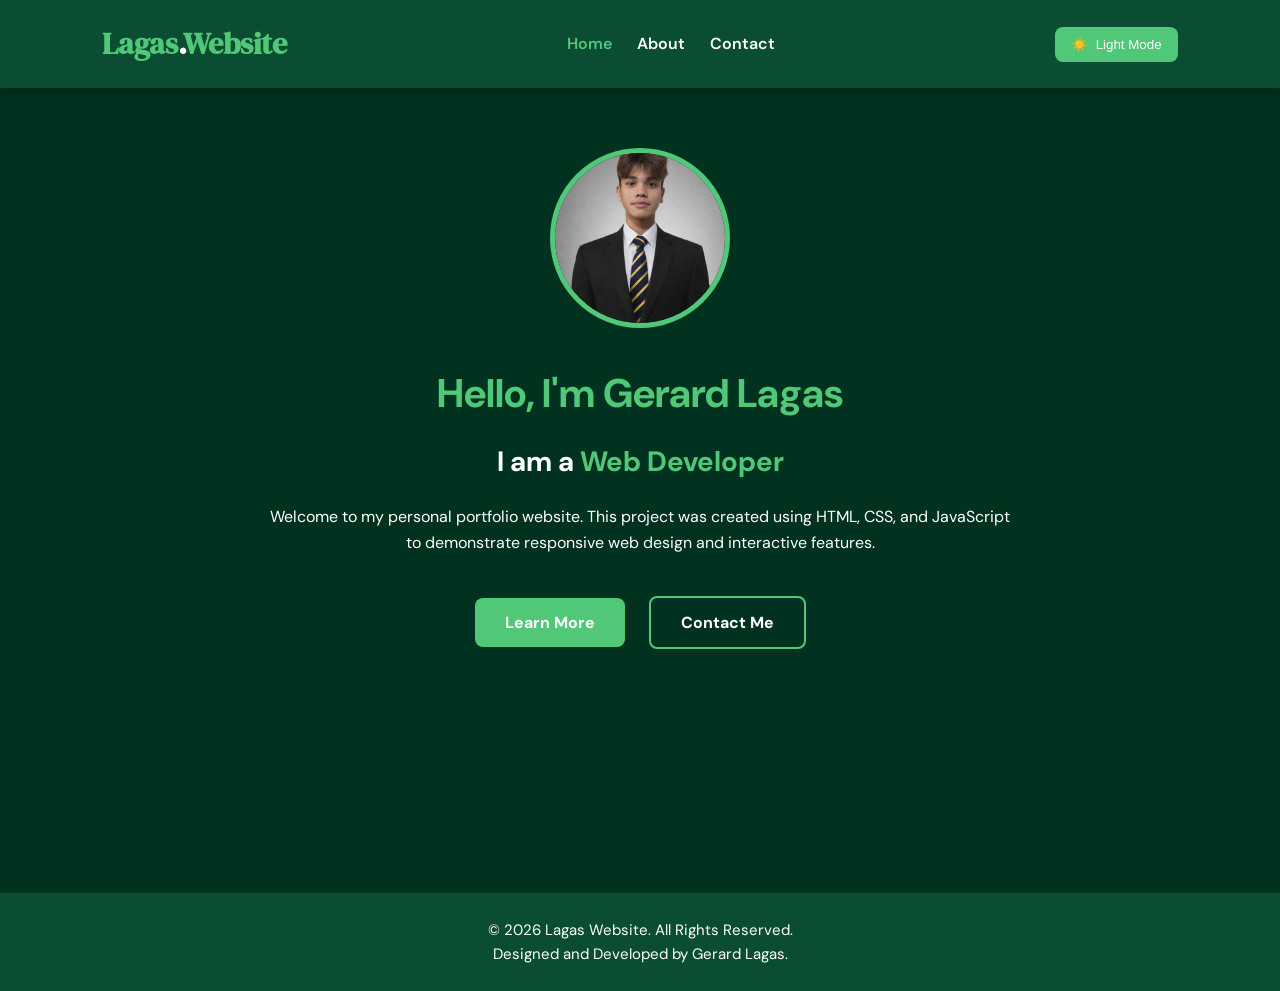
<file: index.html>
<!DOCTYPE html>
<html lang="en" data-theme="dark">

<head>
    <meta charset="UTF-8">
    <meta name="description" content="Personal Portfolio Website of Gerard Lagas">
    <meta name="viewport" content="width=device-width, initial-scale=1.0">

    <title>Lagas | Home</title>

    <link href="https://fonts.googleapis.com/css2?family=DM+Sans:wght@400;500;700&family=DM+Serif+Display&display=swap" rel="stylesheet">

    <link rel="stylesheet" href="style.css">

    <script src="script.js" defer></script>
</head>

<body>

    <header>

        <h1 class="logo">
            Lagas<span>.</span>Website
        </h1>

        <nav>
            <a href="index.html" class="active">Home</a>
            <a href="about.html">About</a>
            <a href="contact.html">Contact</a>
        </nav>

        <button id="themeToggle" class="theme-toggle">
            <span id="toggleIcon">☀️</span>
            <span id="toggleLabel">Light Mode</span>
        </button>

    </header>

    <main>

        <section class="hero reveal">

            <img
                src="lagas.png"
                alt="Portrait of Gerard Lagas"
                class="profile-image">

            <h2>Hello, I'm Gerard Lagas</h2>

            <h3>
                I am a
                <span id="rotatingText">Web Developer</span>
            </h3>

            <p>
                Welcome to my personal portfolio website. This project was
                created using HTML, CSS, and JavaScript to demonstrate
                responsive web design and interactive features.
            </p>

            <div class="buttons">

                <a href="about.html" class="primary">
                    Learn More
                </a>

                <a href="contact.html" class="secondary">
                    Contact Me
                </a>

            </div>

        </section>

    </main>

    <footer>
        <p>
            &copy; 2026 Lagas Website. All Rights Reserved.
            <br>
            Designed and Developed by Gerard Lagas.
        </p>
    </footer>

</body>

</html>
</file>
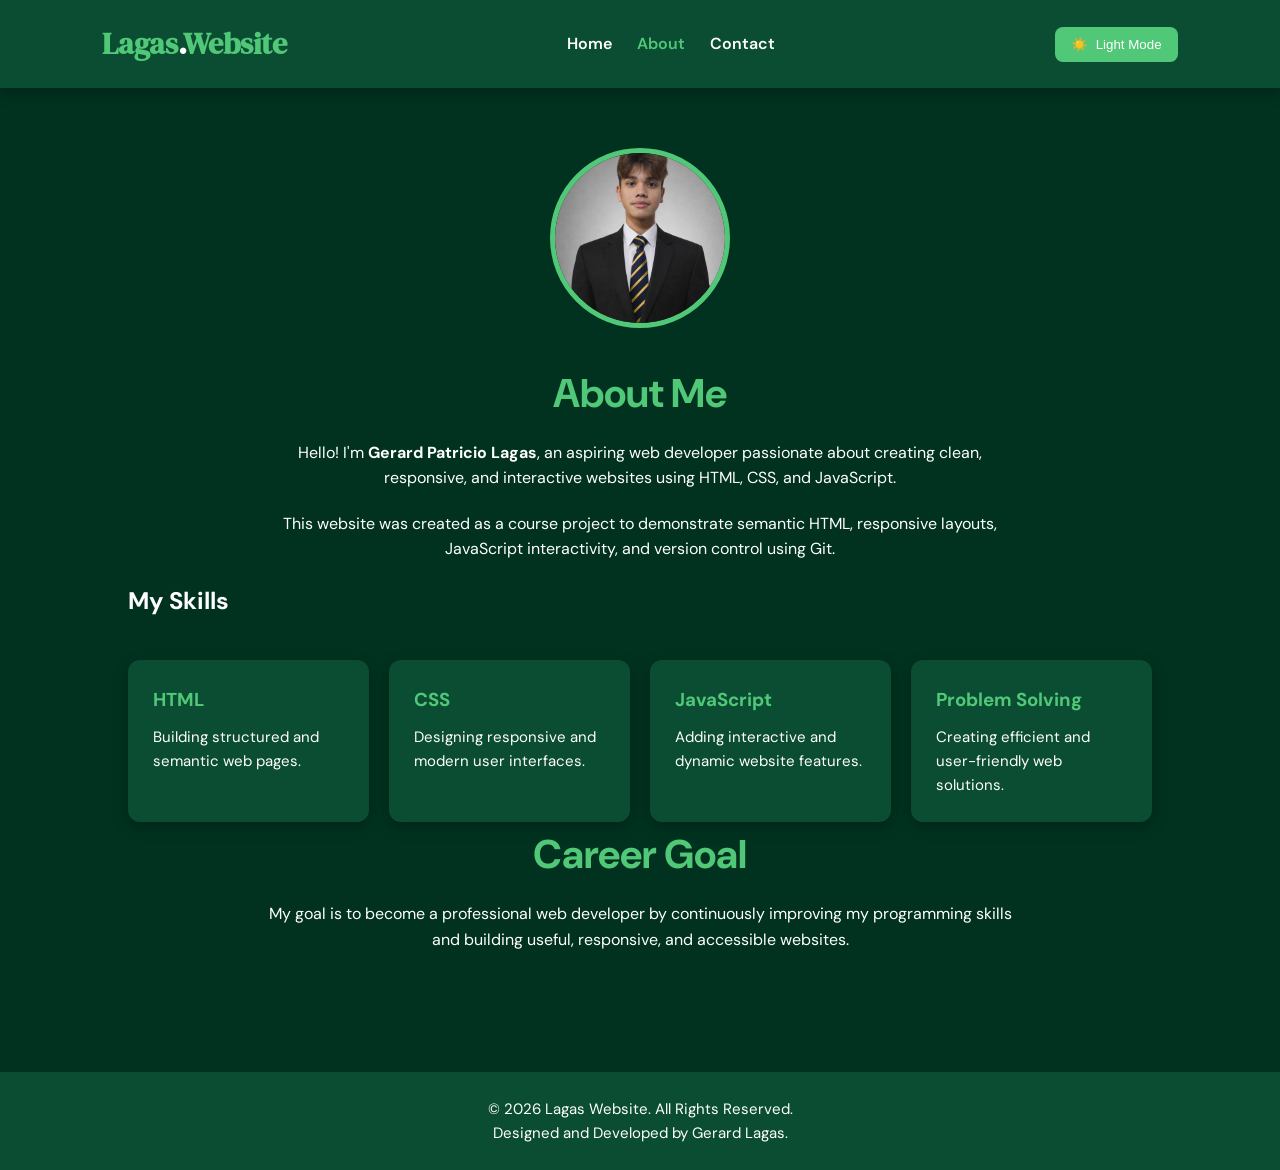
<file: about.html>
<!DOCTYPE html>
<html lang="en" data-theme="dark">

<head>
    <meta charset="UTF-8">
    <meta name="description" content="About Gerard Lagas">
    <meta name="viewport" content="width=device-width, initial-scale=1.0">

    <title>Lagas | About</title>

    <link href="https://fonts.googleapis.com/css2?family=DM+Sans:wght@400;500;700&family=DM+Serif+Display&display=swap" rel="stylesheet">

    <link rel="stylesheet" href="style.css">

    <script src="script.js" defer></script>
</head>

<body>

    <header>

        <h1 class="logo">
            Lagas<span>.</span>Website
        </h1>

        <nav>
            <a href="index.html">Home</a>
            <a href="about.html" class="active">About</a>
            <a href="contact.html">Contact</a>
        </nav>

        <button id="themeToggle" class="theme-toggle">
            <span id="toggleIcon">☀️</span>
            <span id="toggleLabel">Light Mode</span>
        </button>

    </header>

    <main>

        <section class="about reveal">

            <img
                src="lagas.png"
                alt="Portrait of Gerard Lagas"
                class="profile-image">

            <h2>About Me</h2>

            <p>
                Hello! I'm <strong>Gerard Patricio Lagas</strong>, an aspiring
                web developer passionate about creating clean, responsive,
                and interactive websites using HTML, CSS, and JavaScript.
            </p>

            <p>
                This website was created as a course project to demonstrate
                semantic HTML, responsive layouts, JavaScript interactivity,
                and version control using Git.
            </p>

        </section>

        <section class="skills reveal">

            <h2>My Skills</h2>

            <div class="skill-container">

                <div class="card">
                    <h3>HTML</h3>
                    <p>
                        Building structured and semantic web pages.
                    </p>
                </div>

                <div class="card">
                    <h3>CSS</h3>
                    <p>
                        Designing responsive and modern user interfaces.
                    </p>
                </div>

                <div class="card">
                    <h3>JavaScript</h3>
                    <p>
                        Adding interactive and dynamic website features.
                    </p>
                </div>

                <div class="card">
                    <h3>Problem Solving</h3>
                    <p>
                        Creating efficient and user-friendly web solutions.
                    </p>
                </div>

            </div>

        </section>

        <section class="goals reveal">

            <h2>Career Goal</h2>

            <p>
                My goal is to become a professional web developer by
                continuously improving my programming skills and building
                useful, responsive, and accessible websites.
            </p>

        </section>

    </main>

    <footer>

        <p>
            &copy; 2026 Lagas Website. All Rights Reserved.
            <br>
            Designed and Developed by Gerard Lagas.
        </p>

    </footer>

</body>

</html>
</file>
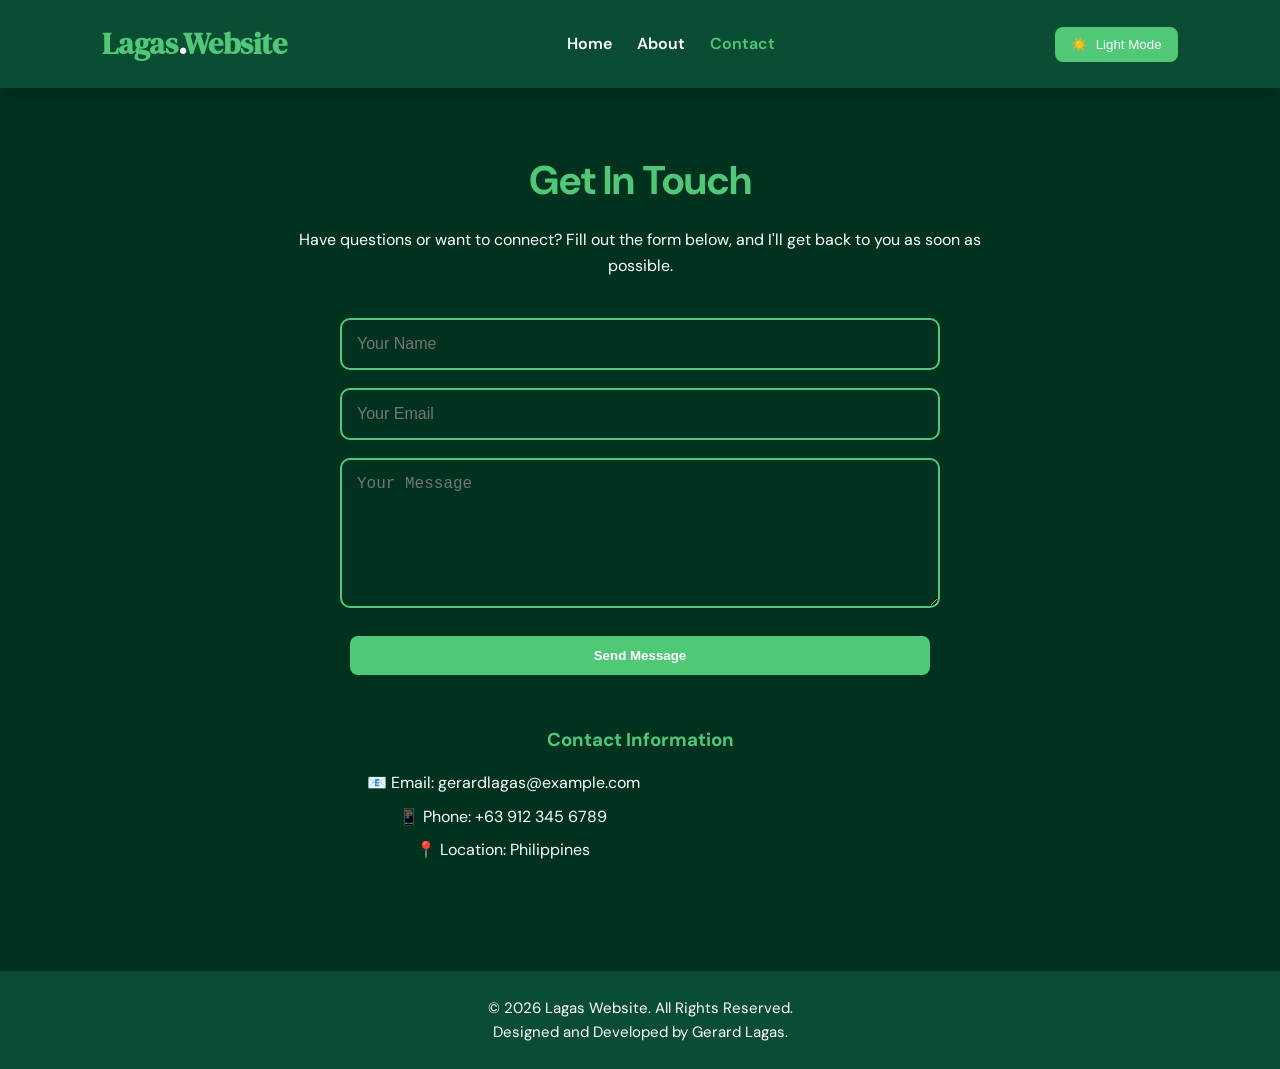
<file: contact.html>
<!DOCTYPE html>
<html lang="en" data-theme="dark">

<head>
    <meta charset="UTF-8">
    <meta name="description" content="Contact Gerard Lagas">
    <meta name="viewport" content="width=device-width, initial-scale=1.0">

    <title>Lagas | Contact</title>

    <link href="https://fonts.googleapis.com/css2?family=DM+Sans:wght@400;500;700&family=DM+Serif+Display&display=swap" rel="stylesheet">

    <link rel="stylesheet" href="style.css">

    <script src="script.js" defer></script>
</head>

<body>

    <header>

        <h1 class="logo">
            Lagas<span>.</span>Website
        </h1>

        <nav>
            <a href="index.html">Home</a>
            <a href="about.html">About</a>
            <a href="contact.html" class="active">Contact</a>
        </nav>

        <button id="themeToggle" class="theme-toggle">
            <span id="toggleIcon">☀️</span>
            <span id="toggleLabel">Light Mode</span>
        </button>

    </header>

    <main>

        <section class="contact reveal">

            <h2>Get In Touch</h2>

            <p>
                Have questions or want to connect? Fill out the form below,
                and I'll get back to you as soon as possible.
            </p>

            <form id="contactForm">

                <input
                    type="text"
                    id="name"
                    placeholder="Your Name"
                    required>

                <input
                    type="email"
                    id="email"
                    placeholder="Your Email"
                    required>

                <textarea
                    id="message"
                    rows="6"
                    placeholder="Your Message"
                    required></textarea>

                <button
                    type="submit"
                    class="primary">
                    Send Message
                </button>

            </form>

            <div class="contact-info">

                <h3>Contact Information</h3>

                <p>📧 Email: gerardlagas@example.com</p>

                <p>📱 Phone: +63 912 345 6789</p>

                <p>📍 Location: Philippines</p>

            </div>

        </section>

    </main>

    <footer>

        <p>
            &copy; 2026 Lagas Website. All Rights Reserved.
            <br>
            Designed and Developed by Gerard Lagas.
        </p>

    </footer>

</body>

</html>
</file>
<file: style.css>
* {
    margin: 0;
    padding: 0;
    box-sizing: border-box;
}

html {
    scroll-behavior: smooth;
}

:root {
    --bg: #013220;
    --card: #0b4d32;
    --text: #ffffff;
    --accent: #50C878;
    --shadow: rgba(0, 0, 0, 0.25);
}

[data-theme="light"] {
    --bg: #f8fff9;
    --card: #ffffff;
    --text: #013220;
    --accent: #2e8b57;
    --shadow: rgba(0, 0, 0, 0.15);
}

body {
    font-family: "DM Sans", sans-serif;
    background: var(--bg);
    color: var(--text);
    line-height: 1.6;
    transition: 0.3s;
}

header {
    display: flex;
    justify-content: space-between;
    align-items: center;
    padding: 20px 8%;
    background: var(--card);
    position: sticky;
    top: 0;
    box-shadow: 0 5px 15px var(--shadow);
    z-index: 100;
}

.logo {
    font-family: "DM Serif Display", serif;
    font-size: 30px;
    color: var(--accent);
}

.logo span {
    color: var(--text);
}

nav {
    display: flex;
    gap: 25px;
}

nav a {
    text-decoration: none;
    color: var(--text);
    font-weight: 600;
    transition: 0.3s;
}

nav a:hover,
nav a.active {
    color: var(--accent);
}

.theme-toggle {
    display: flex;
    align-items: center;
    gap: 8px;
    padding: 10px 16px;
    border: none;
    border-radius: 8px;
    background: var(--accent);
    color: white;
    cursor: pointer;
    transition: 0.3s;
}

.theme-toggle:hover {
    transform: translateY(-2px);
}

main {
    min-height: 85vh;
    padding: 60px 10%;
}

.hero,
.about,
.contact,
.goals {
    text-align: center;
}

.hero h2,
.about h2,
.contact h2,
.goals h2 {
    color: var(--accent);
    font-size: 40px;
    margin-bottom: 15px;
}

.hero h3 {
    font-size: 28px;
    margin-bottom: 20px;
}

.hero p,
.about p,
.contact p,
.goals p {
    max-width: 750px;
    margin: auto;
    margin-bottom: 20px;
}

.profile-image {
    width: 180px;
    height: 180px;
    object-fit: cover;
    border-radius: 50%;
    border: 5px solid var(--accent);
    margin-bottom: 25px;
}

.buttons {
    margin-top: 30px;
}

.primary,
.secondary {
    display: inline-block;
    text-decoration: none;
    padding: 12px 30px;
    border-radius: 8px;
    margin: 10px;
    font-weight: bold;
    transition: 0.3s;
}

.primary {
    background: var(--accent);
    color: white;
}

.secondary {
    border: 2px solid var(--accent);
    color: var(--text);
}

.primary:hover,
.secondary:hover {
    transform: translateY(-3px);
}

.skill-container {
    display: grid;
    grid-template-columns: repeat(auto-fit, minmax(220px, 1fr));
    gap: 20px;
    margin-top: 40px;
}

.card {
    background: var(--card);
    padding: 25px;
    border-radius: 12px;
    box-shadow: 0 5px 15px var(--shadow);
    transition: 0.3s;
}

.card:hover {
    transform: translateY(-5px);
}

.card h3 {
    color: var(--accent);
    margin-bottom: 10px;
}

.card p {
    font-size: 15px;
}

#contactForm {
    display: flex;
    flex-direction: column;
    gap: 18px;
    max-width: 600px;
    margin: 40px auto;
}

#contactForm input,
#contactForm textarea {
    width: 100%;
    padding: 15px;
    border: 2px solid var(--accent);
    border-radius: 10px;
    background: transparent;
    color: var(--text);
    font-size: 16px;
    outline: none;
    transition: 0.3s;
}

#contactForm input:focus,
#contactForm textarea:focus {
    border-color: #7fffd4;
    box-shadow: 0 0 10px rgba(80, 200, 120, 0.3);
}

#contactForm textarea {
    resize: vertical;
    min-height: 150px;
}

#contactForm button {
    border: none;
    cursor: pointer;
}

.contact-info {
    margin-top: 40px;
}

.contact-info h3 {
    color: var(--accent);
    margin-bottom: 15px;
}

.contact-info p {
    margin: 8px 0;
    font-size: 16px;
}

footer {
    text-align: center;
    background: var(--card);
    padding: 25px;
    margin-top: 40px;
}

footer p {
    font-size: 15px;
}

.reveal {
    opacity: 0;
    transform: translateY(50px);
    transition: all 0.8s ease;
}

.reveal.show {
    opacity: 1;
    transform: translateY(0);
}

#rotatingText {
    color: var(--accent);
    font-weight: bold;
}

@media (max-width: 768px) {

    header {
        flex-direction: column;
        gap: 20px;
        text-align: center;
    }

    nav {
        flex-direction: column;
        gap: 15px;
    }

    main {
        padding: 40px 8%;
    }

    .hero h2,
    .about h2,
    .contact h2,
    .goals h2 {
        font-size: 30px;
    }

    .hero h3 {
        font-size: 22px;
    }

    .profile-image {
        width: 150px;
        height: 150px;
    }

    .buttons {
        display: flex;
        flex-direction: column;
        align-items: center;
    }

    .primary,
    .secondary {
        width: 220px;
        text-align: center;
    }

    .skill-container {
        grid-template-columns: 1fr;
    }

    #contactForm {
        width: 100%;
    }
}
</file>
